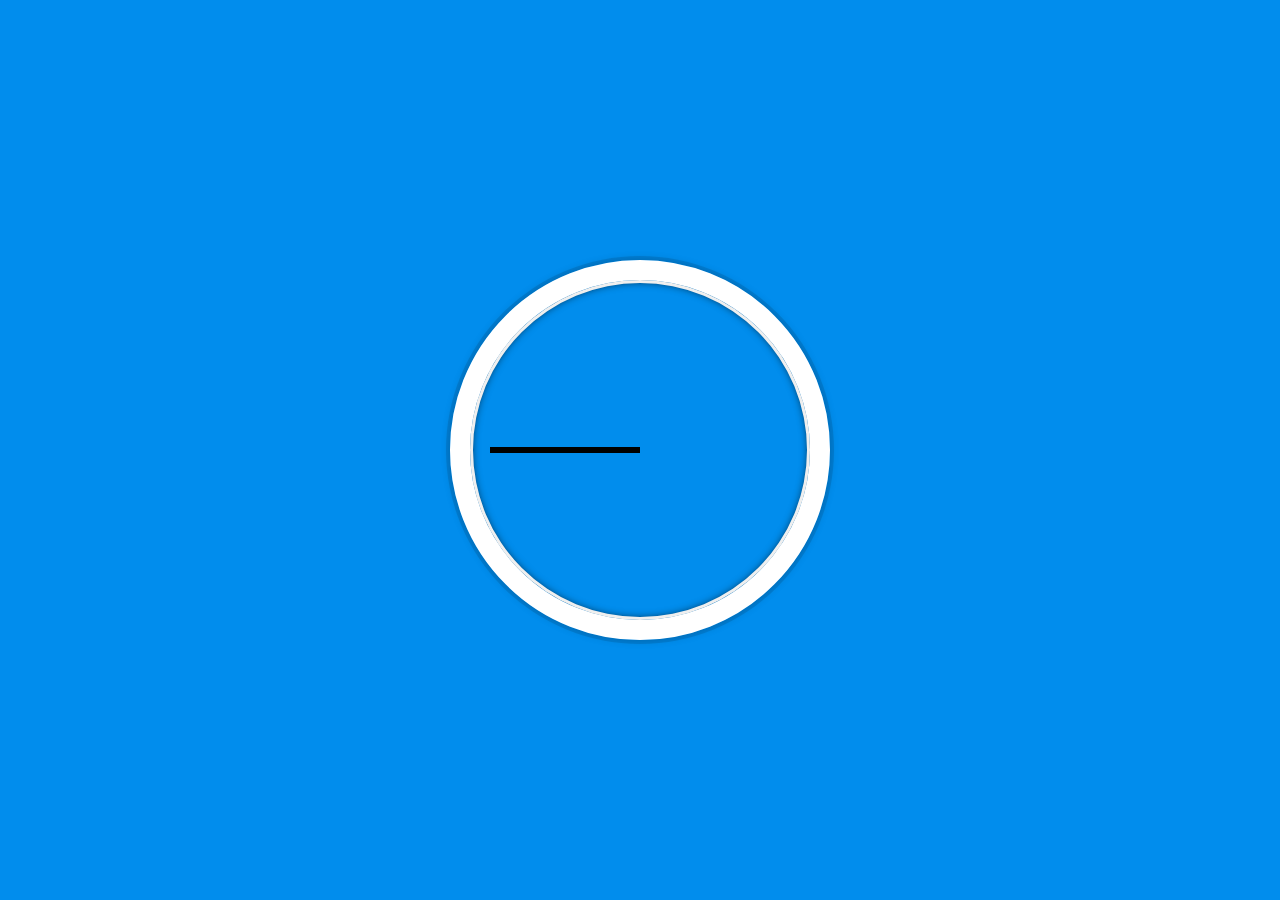
<file: 02 - JS and CSS Clock/index-START.html>
<!DOCTYPE html>
<html lang="en">
<head>
  <meta charset="UTF-8">
  <title>JS + CSS Clock</title>
</head>
<body>


    <div class="clock">
      <div class="clock-face">
        <div class="hand hour-hand"></div>
        <div class="hand min-hand"></div>
        <div class="hand second-hand"></div>
      </div>
    </div>


  <style>
    html {
      background: #018DED url(http://unsplash.it/1500/1000?image=881&blur=50);
      background-size: cover;
      font-family: 'helvetica neue';
      text-align: center;
      font-size: 10px;
    }

    body {
      margin: 0;
      font-size: 2rem;
      display: flex;
      flex: 1;
      min-height: 100vh;
      align-items: center;
    }

    .clock {
      width: 30rem;
      height: 30rem;
      border: 20px solid white;
      border-radius: 50%;
      margin: 50px auto;
      position: relative;
      padding: 2rem;
      box-shadow:
        0 0 0 4px rgba(0,0,0,0.1),
        inset 0 0 0 3px #EFEFEF,
        inset 0 0 10px black,
        0 0 10px rgba(0,0,0,0.2);
    }

    .clock-face {
      position: relative;
      width: 100%;
      height: 100%;
      transform: translateY(-3px); /* account for the height of the clock hands */
    }

    .hand {
      width: 50%;
      height: 6px;
      background: black;
      position: absolute;
      top: 50%;
    }

  </style>

  <script>


  </script>
</body>
</html>
</file>
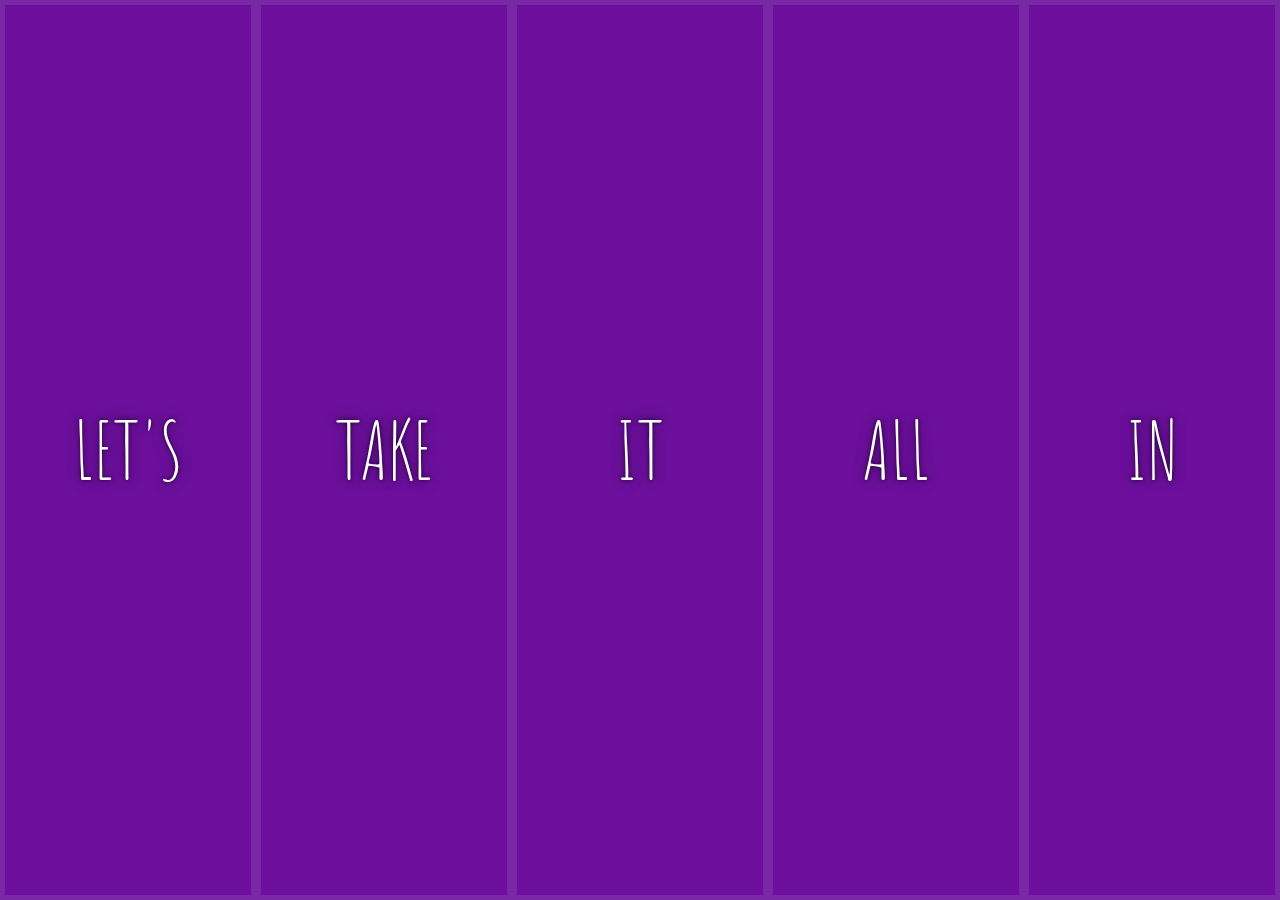
<file: 05 - Flex Panel Gallery/index-START.html>
<!DOCTYPE html>
<html lang="en">
  <head>
    <meta charset="UTF-8" />
    <title>Flex Panels 💪</title>
    <link
      href="https://fonts.googleapis.com/css?family=Amatic+SC"
      rel="stylesheet"
      type="text/css"
    />
  </head>
  <body>
    <style>
      html {
        box-sizing: border-box;
        background: #ffc600;
        font-family: 'helvetica neue';
        font-size: 20px;
        font-weight: 200;
      }

      body {
        margin: 0;
      }

      *,
      *:before,
      *:after {
        box-sizing: inherit;
      }

      .panels {
        min-height: 100vh;
        overflow: hidden;
        display: flex;
      }

      .panel {
        background: #6b0f9c;
        box-shadow: inset 0 0 0 5px rgba(255, 255, 255, 0.1);
        color: white;
        text-align: center;
        align-items: center;
        /* Safari transitionend event.propertyName === flex */
        /* Chrome + FF transitionend event.propertyName === flex-grow */
        transition: font-size 0.7s cubic-bezier(0.61, -0.19, 0.7, -0.11),
          flex 0.7s cubic-bezier(0.61, -0.19, 0.7, -0.11), background 0.2s;
        font-size: 20px;
        background-size: cover;
        background-position: center;
        flex: 1;
        justify-content: center;
        align-items: center;
        display: flex;
        flex-direction: column;
      }

      .panel1 {
        background-image: url(https://source.unsplash.com/gYl-UtwNg_I/1500x1500);
      }
      .panel2 {
        background-image: url(https://source.unsplash.com/rFKUFzjPYiQ/1500x1500);
      }
      .panel3 {
        background-image: url(https://images.unsplash.com/photo-1465188162913-8fb5709d6d57?ixlib=rb-0.3.5&q=80&fm=jpg&crop=faces&cs=tinysrgb&w=1500&h=1500&fit=crop&s=967e8a713a4e395260793fc8c802901d);
      }
      .panel4 {
        background-image: url(https://source.unsplash.com/ITjiVXcwVng/1500x1500);
      }
      .panel5 {
        background-image: url(https://source.unsplash.com/3MNzGlQM7qs/1500x1500);
      }

      /* Flex Children */
      .panel > * {
        margin: 0;
        width: 100%;
        transition: transform 0.5s;
        flex: 1 0 auto;
        display: flex;
        justify-content: center;
        align-items: center;
      }
      .panel > *:first-child {
        transform: translateY(-100%);
      }
      .panel.open-active > *:first-child {
        transform: translateY(0);
      }
      .panel > *:last-child {
        transform: translateY(100%);
      }
      .panel.open-active > *:last-child {
        transform: translateY(0);
      }

      .panel p {
        text-transform: uppercase;
        font-family: 'Amatic SC', cursive;
        text-shadow: 0 0 4px rgba(0, 0, 0, 0.72), 0 0 14px rgba(0, 0, 0, 0.45);
        font-size: 2em;
      }

      .panel p:nth-child(2) {
        font-size: 4em;
      }

      .panel.open {
        font-size: 40px;
        flex: 5;
      }

      @media only screen and (max-width: 600px) {
        .panel p {
          font-size: 1em;
        }
      }
    </style>

    <div class="panels">
      <div class="panel panel1">
        <p>Hey</p>
        <p>Let's</p>
        <p>Dance</p>
      </div>
      <div class="panel panel2">
        <p>Give</p>
        <p>Take</p>
        <p>Receive</p>
      </div>
      <div class="panel panel3">
        <p>Experience</p>
        <p>It</p>
        <p>Today</p>
      </div>
      <div class="panel panel4">
        <p>Give</p>
        <p>All</p>
        <p>You can</p>
      </div>
      <div class="panel panel5">
        <p>Life</p>
        <p>In</p>
        <p>Motion</p>
      </div>
    </div>
    <script src="https://code.jquery.com/jquery-3.3.1.min.js"></script>
    <script>
      function toggleOpen() {
        console.log('feeling triggered');
        this.classList.toggle('open');
      }

      function toggleActive(e) {
        console.log(e.propertyName);
        if (e.propertyName.indexOf('flex')) {
          this.classList.toggle('open-active');
        }
      }

      $('.panel').on('click', toggleOpen);
      // $('.panel').on('transitionend',toggleActive)

      document
        .querySelectorAll('.panel')
        .forEach(pan => pan.addEventListener('transitionend', toggleActive));
    </script>
  </body>
</html>
</file>
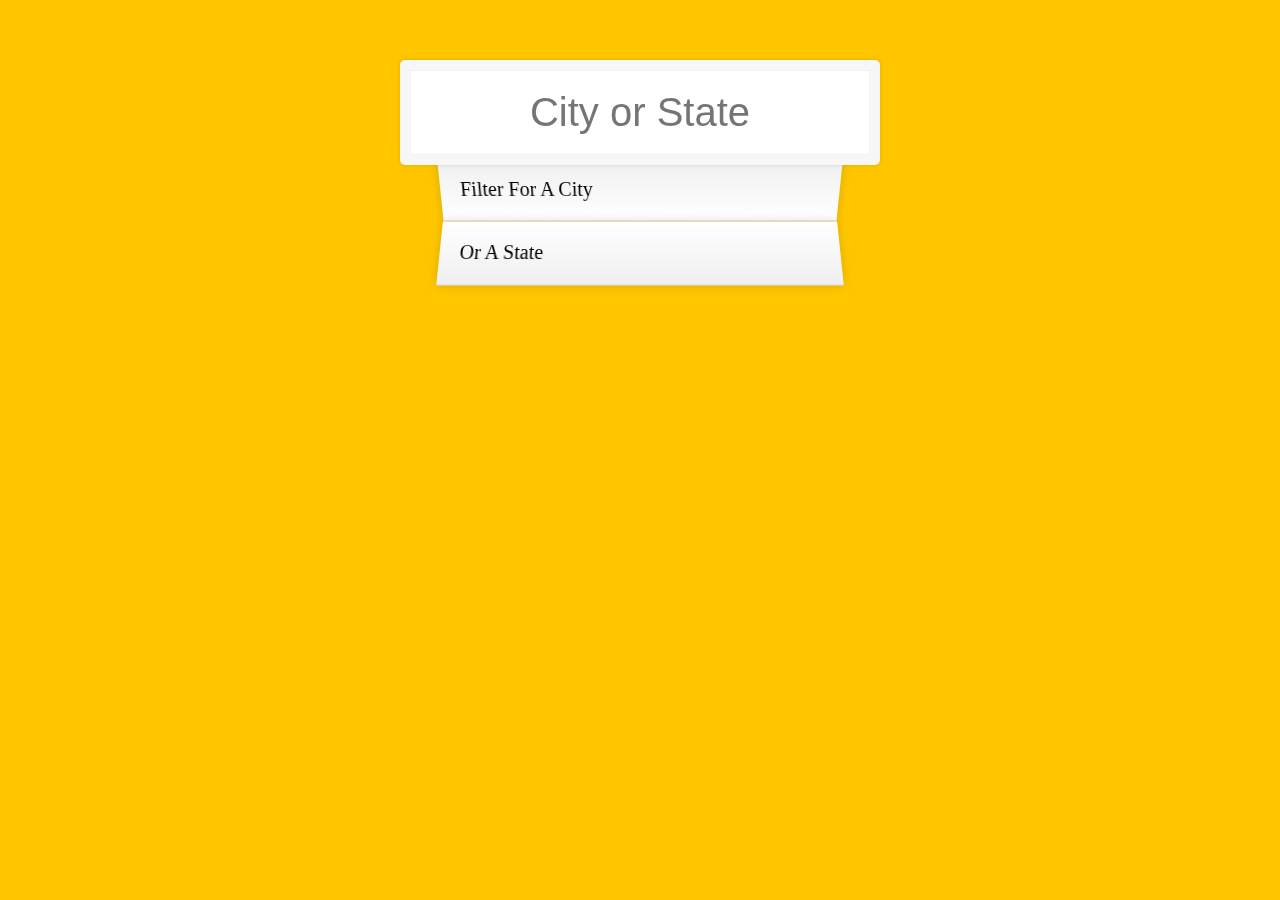
<file: 06 - Type Ahead/index-START.html>
<!DOCTYPE html>
<html lang="en">
  <head>
    <meta charset="UTF-8" />
    <title>Type Ahead 👀</title>
    <link rel="stylesheet" href="style.css" />
  </head>
  <body>
    <form class="search-form">
      <input type="text" class="search" placeholder="City or State" />
      <ul class="suggestions">
        <li>Filter for a city</li>
        <li>or a state</li>
      </ul>
    </form>
    <script src="https://code.jquery.com/jquery-3.3.1.min.js"></script>
    <script>
      const endpoint =
        'https://gist.githubusercontent.com/Miserlou/c5cd8364bf9b2420bb29/raw/2bf258763cdddd704f8ffd3ea9a3e81d25e2c6f6/cities.json';

      const cities = [];
      fetch(endpoint)
        .then(blob => blob.json())
        .then(data => cities.push(...data));

      // const findMatches = (wordsToMatch, cities) =>{
      //   return(
      //     cities.filter(place => place.city.toLowerCase().includes(wordsToMatch.toLowerCase()) ||place.state.toLowerCase().includes(wordsToMatch.toLowerCase()) )

      //   )
      // }
      const findMatches = (wordsToMatch, cities) => {

        const regex = new RegExp(wordsToMatch, 'gi');
        return cities.filter(
          place => place.city.match(regex) || place.state.match(regex)
        );
      };

      function numberWithCommas(x) {
  return x.toString().replace(/\B(?=(\d{3})+(?!\d))/g, ',');
}

      function displayMatches(){

        const matchArray = findMatches(this.value, cities)

        const html = matchArray.map(place => {
          const regex = new RegExp(this.value, 'gi')

          const cityName = place.city.replace(regex, `<span class="hl">${this.value}</span>`);

          const stateName = place.state.replace(regex, `<span class="hl">${this.value}</span>`);

         return `
      <li>
        <span class="name">${cityName}, ${stateName}</span>
        <span class="population">${numberWithCommas(place.population)}</span>
      </li>
    `;
        }).join('')
          console.log('dm typing')
        suggestions.innerHTML = html
      }

      const searchInput = $('.search')[0]
      const suggestions = $('.suggestions')[0]

      searchInput.addEventListener('change', displayMatches)
      searchInput.addEventListener('keyup', displayMatches)


    </script>
  </body>
</html>
</file>
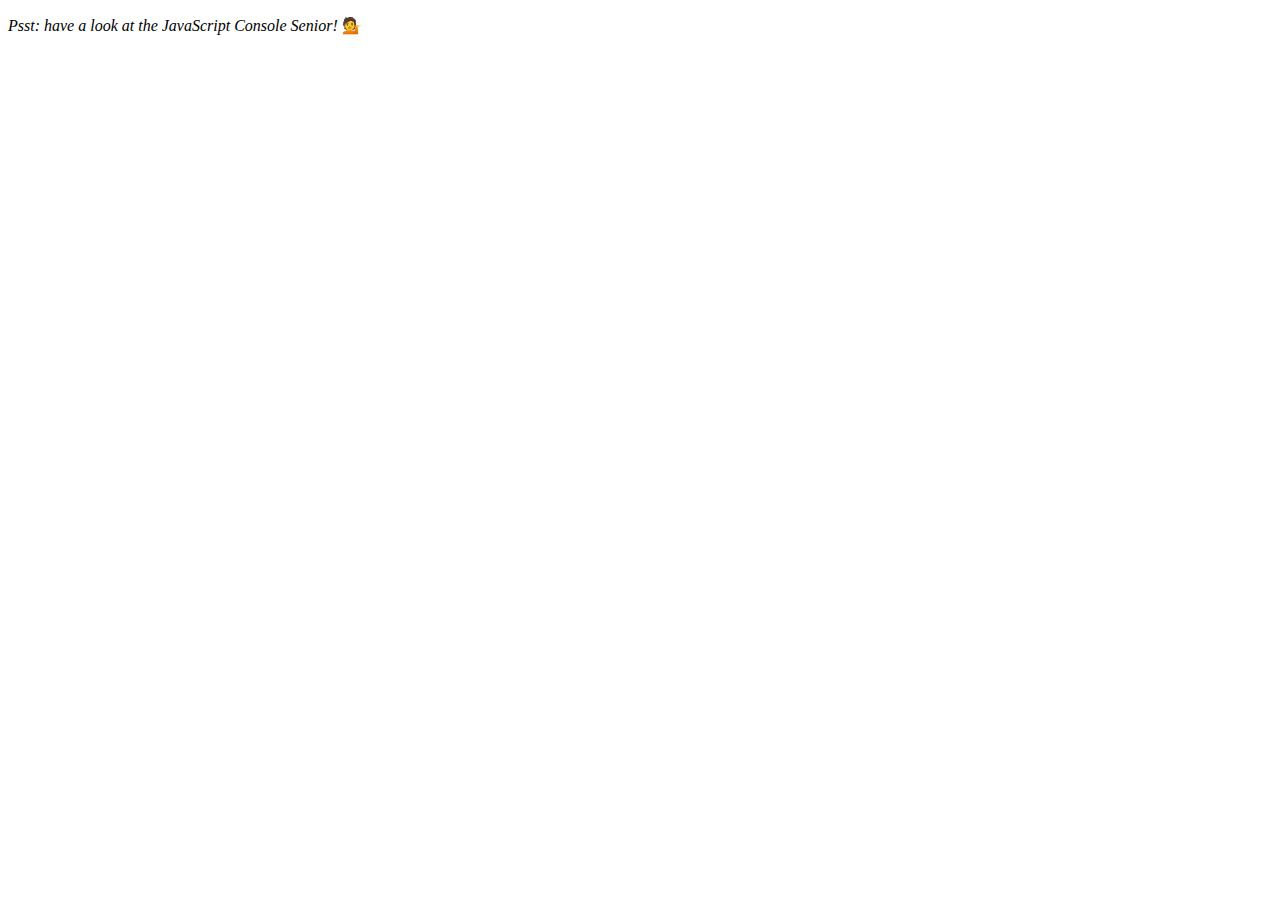
<file: 07 - Array Cardio Day 2/index-START.html>
<!DOCTYPE html>
<html lang="en">
<head>
  <meta charset="UTF-8">
  <title>Array Cardio 💪💪</title>
</head>
<body>
  <p><em>Psst: have a look at the JavaScript Console Senior!</em> 💁</p>
  <script>
    // ## Array Cardio Day 2

    const people = [
      { name: 'Wes', year: 1988 },
      { name: 'Kait', year: 1986 },
      { name: 'Irv', year: 1970 },
      { name: 'Lux', year: 2015 }
    ];

    const comments = [
      { text: 'Love this!', id: 523423 },
      { text: 'Super good', id: 823423 },
      { text: 'You are the best', id: 2039842 },
      { text: 'Ramen is my fav food ever', id: 123523 },
      { text: 'Nice Nice Nice!', id: 542328 }
    ];

    // Some and Every Checks
    // Array.prototype.some() // is at least one person 19 or older?
    const ageCheck =(person)=>  (new Date()).getFullYear() -person.year > 18
    const over18 = people.some(ageCheck)

    //  console.log(over18)

    // Array.prototype.every() // is everyone 19 or older?
    //  console.log(people.every(ageCheck))

    // Array.prototype.find()
    // Find is like filter, but instead returns just the one you are looking for
    // find the comment with the ID of 823423

    // console.log(comments.find(comment=> comment.id === 823423))

    // Array.prototype.findIndex()
    // Find the comment with this ID
    const commentIdCheck = comments.findIndex(comment => comment.id === 823423)
    // console.log(commentIdCheck)

    // delete the comment with the ID of 823423
    const newComments= [
      ...comments.slice(0,commentIdCheck),
      ...comments.slice(commentIdCheck+1)
    ]
    console.log(newComments)


  </script>
</body>
</html>
</file>
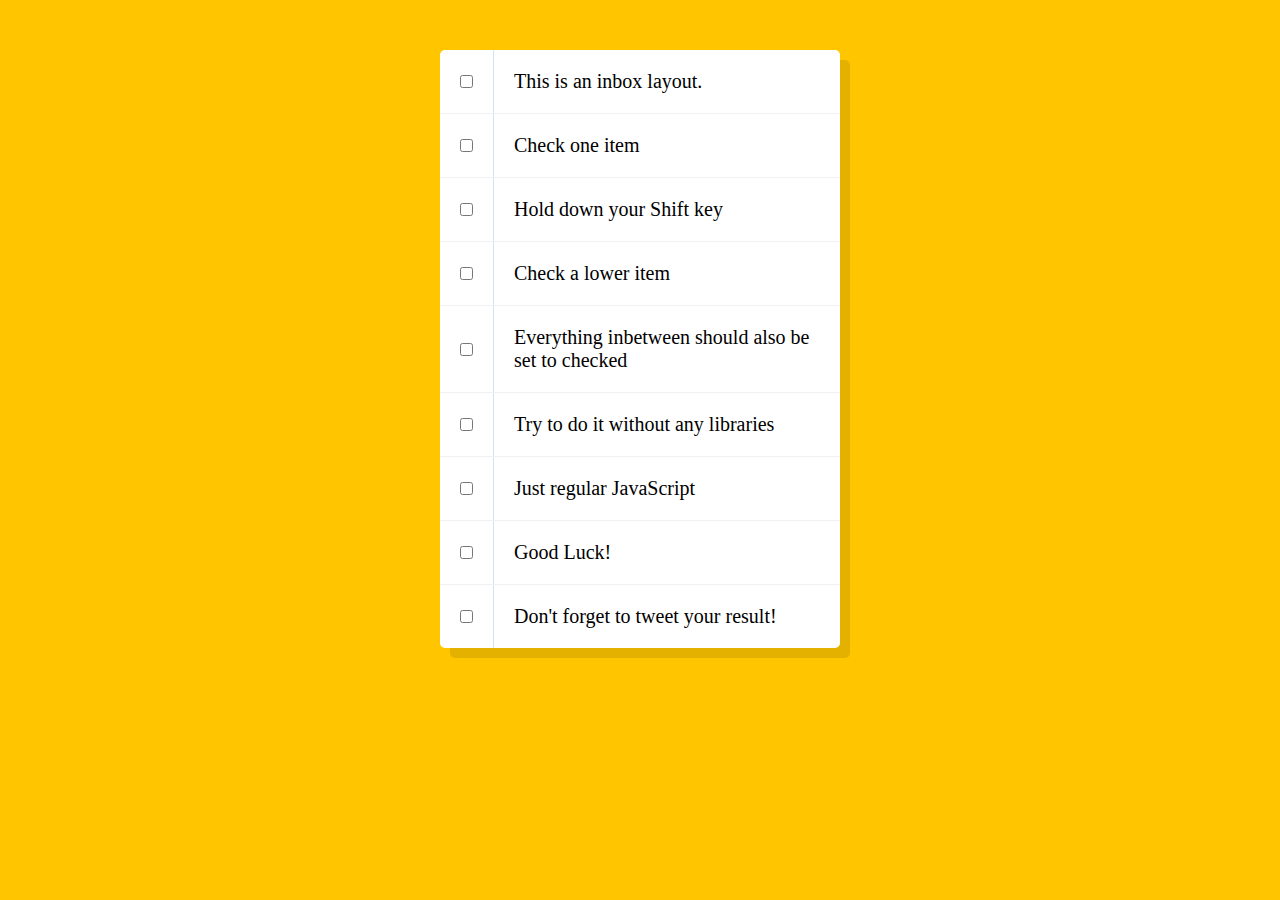
<file: 10 - Hold Shift and Check Checkboxes/index-START.html>
<!DOCTYPE html>
<html lang="en">
  <head>
  <meta charset="UTF-8">
  <title>Hold Shift to Check Multiple Checkboxes</title>
</head>
<body>
  <style>

    html {
      font-family: sans-serif;
      background: #ffc600;
    }

    .inbox {
      max-width: 400px;
      margin: 50px auto;
      background: white;
      border-radius: 5px;
      box-shadow: 10px 10px 0 rgba(0,0,0,0.1);
    }

    .item {
      display: flex;
      align-items: center;
      border-bottom: 1px solid #F1F1F1;
    }

    .item:last-child {
      border-bottom: 0;
    }

    input:checked + p {
      background: #F9F9F9;
      text-decoration: line-through;
    }

    input[type="checkbox"] {
      margin: 20px;
    }

    p {
      margin: 0;
      padding: 20px;
      transition: background 0.2s;
      flex: 1;
      font-family:'helvetica neue';
      font-size: 20px;
      font-weight: 200;
      border-left: 1px solid #D1E2FF;
    }
  </style>
   <!--
     The following is a common layout you would see in an email client.

     When a user clicks a checkbox, holds Shift, and then clicks another checkbox a few rows down, all the checkboxes inbetween those two checkboxes should be checked.

    -->
  <div class="inbox">
    <div class="item">
      <input type="checkbox">
      <p>This is an inbox layout.</p>
    </div>
    <div class="item">
      <input type="checkbox">
      <p>Check one item</p>
    </div>
    <div class="item">
      <input type="checkbox">
      <p>Hold down your Shift key</p>
    </div>
    <div class="item">
      <input type="checkbox">
      <p>Check a lower item</p>
    </div>
    <div class="item">
      <input type="checkbox">
      <p>Everything inbetween should also be set to checked</p>
    </div>
    <div class="item">
      <input type="checkbox">
      <p>Try to do it without any libraries</p>
    </div>
    <div class="item">
      <input type="checkbox">
      <p>Just regular JavaScript</p>
    </div>
    <div class="item">
      <input type="checkbox">
      <p>Good Luck!</p>
    </div>
    <div class="item">
      <input type="checkbox">
      <p>Don't forget to tweet your result!</p>
    </div>
  </div>

<script >

/*
click handler for  checking divs
handler for shift button

save state of last clicked div
  state , is shift held

  if clicked while holding shift , change all divs in between the two to be checked
*/

const state ={
  lastChecked: null,
  inBetween: false
}
let lastChecked;

let itemTags = document.querySelectorAll('.item input[type = "checkbox"]')
// let itemTags = document.querySelectorAll('.item')
// const parent = itemTags.parentNode

// console.log(itemTags)

function checkHandler(e){
  state.inBetween = false
  if(e.shiftKey && this.checked){
    itemTags.forEach(box =>{
      if(box === this || box === state.lastChecked){
        state.inBetween = !state.inBetween
      }
      if(state.inBetween) box.checked = true
    })

  }
  state.lastChecked = this
  }

  itemTags.forEach(item=>{
    item.addEventListener('click', checkHandler)
    })



</script>
</body>
</html>
</file>
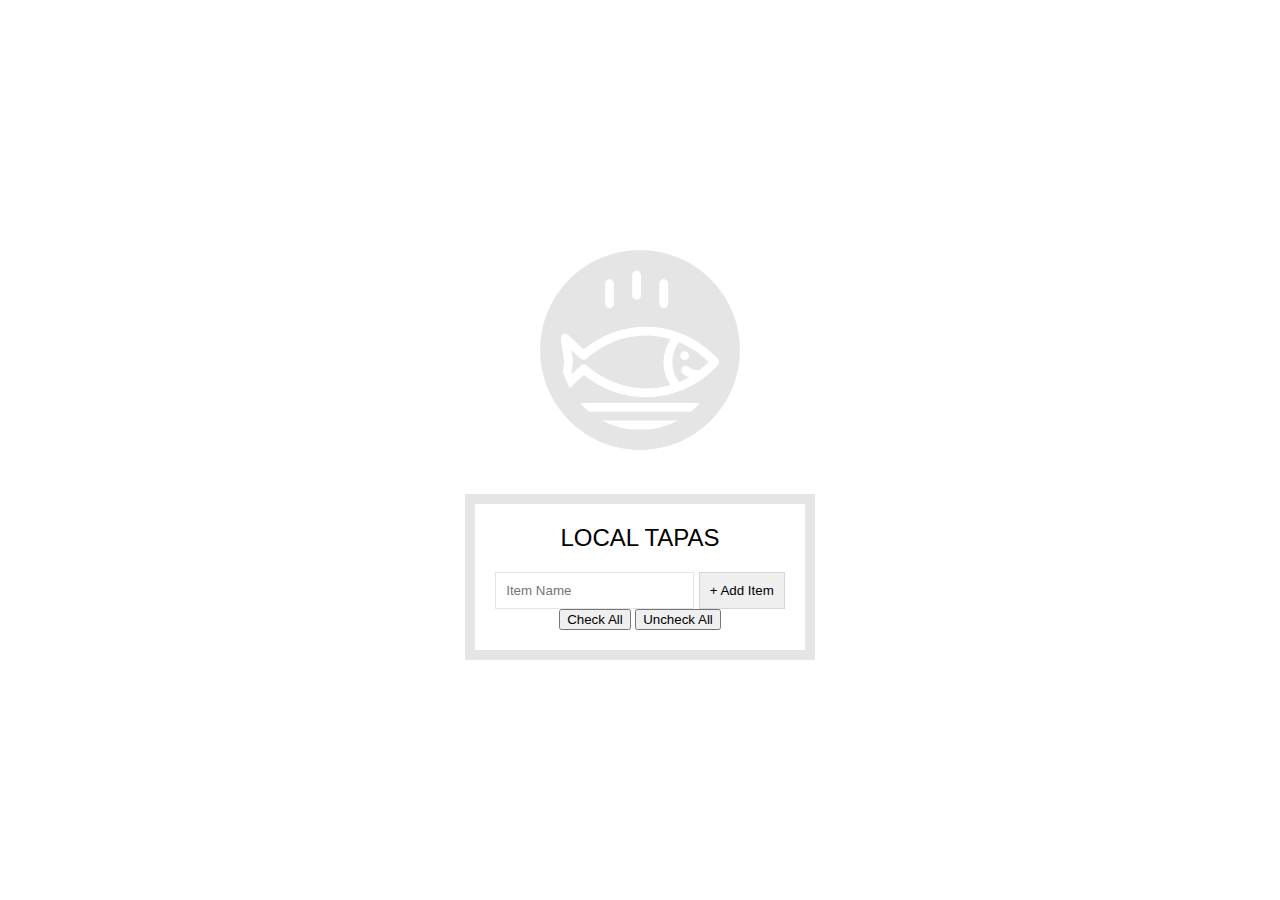
<file: 15 - LocalStorage/index-START.html>
<!DOCTYPE html>
<html lang="en">
<head>
  <meta charset="UTF-8">
  <title>LocalStorage</title>
  <link rel="stylesheet" href="style.css">
</head>
<body>
  <!--
      Fish SVG Cred:
      https://thenounproject.com/search/?q=fish&i=589236
   -->

   <svg xmlns="http://www.w3.org/2000/svg" xmlns:xlink="http://www.w3.org/1999/xlink" version="1.1" x="0px" y="0px" viewBox="0 0 512 512" enable-background="new 0 0 512 512" xml:space="preserve"><g><path d="M495.9,425.3H16.1c-5.2,0-10.1,2.9-12.5,7.6c-2.4,4.7-2.1,10.3,0.9,14.6l39,56.4c2.6,3.8,7,6.1,11.6,6.1h401.7   c4.6,0,9-2.3,11.6-6.1l39-56.4c3-4.3,3.3-9.9,0.9-14.6C506,428.2,501.1,425.3,495.9,425.3z M449.4,481.8H62.6L43,453.6H469   L449.4,481.8z"/><path d="M158.3,122c7.8,0,14.1-6.3,14.1-14.1V43.4c0-7.8-6.3-14.1-14.1-14.1c-7.8,0-14.1,6.3-14.1,14.1v64.5   C144.2,115.7,150.5,122,158.3,122z"/><path d="M245.1,94.7c7.8,0,14.1-6.3,14.1-14.1V16.1c0-7.8-6.3-14.1-14.1-14.1C237.3,2,231,8.3,231,16.1v64.5   C231,88.4,237.3,94.7,245.1,94.7z"/><path d="M331.9,122c7.8,0,14.1-6.3,14.1-14.1V43.4c0-7.8-6.3-14.1-14.1-14.1s-14.1,6.3-14.1,14.1v64.5   C317.8,115.7,324.1,122,331.9,122z"/><path d="M9.6,385.2c5.3,2.8,11.8,1.9,16.2-2.2l50.6-47.7c56.7,46.5,126.6,71.9,198.3,71.9c0,0,0,0,0,0   c87.5,0,169.7-36.6,231.4-103.2c5-5.4,5-13.8,0-19.2c-61.8-66.5-144-103.2-231.4-103.2c-72,0-142.2,25.6-199,72.5l-50-47.1   c-4.4-4.1-10.9-5-16.2-2.2c-5.3,2.8-8.3,8.7-7.4,14.6l11.6,75L2.2,370.6C1.3,376.5,4.2,382.4,9.6,385.2z M380.9,230.8   c34.9,14.3,67.2,35.7,95.3,63.6c-10.1,10-20.8,19.2-31.9,27.5c-22.4-3.3-29.6-8.8-30.7-9.7c-4-5.7-11.8-7.7-18.1-4.4   c-6.9,3.6-9.5,12.2-5.9,19.1c1.9,3.5,7.3,10.3,22.4,16c-10.1,5.7-20.5,10.7-31.1,15.1C352.4,320.2,352.4,268.6,380.9,230.8z    M36.3,255.6l29.4,27.7c5.3,5,13.6,5.1,19.1,0.3c53.2-47.6,120.7-73.7,190-73.7c26.9,0,53.2,3.9,78.5,11.3   c-29.3,44.6-29.3,102,0,146.6c-25.3,7.4-51.6,11.3-78.5,11.3c-69,0-136.3-26-189.4-73.2c-2.7-2.4-13.4-6.3-19.1,0.3l-30.1,28.3   l5.7-40C42.2,293,36.3,255.6,36.3,255.6z"/><circle cx="398.8" cy="273.8" r="14.1"/></g></svg>

  <div class="wrapper">
    <h2>LOCAL TAPAS</h2>
    <p></p>
    <ul class="plates">
      <li>Loading Tapas...</li>
    </ul>
    <form class="add-items">
      <input type="text" name="item" placeholder="Item Name" required>
      <input type="submit" value="+ Add Item">
    </form>
    <form>
    <!-- <button type="button" value="Check All" id="checkEmAll" onclick="checkAll()">Check All</button>
    <button type="button" value="Uncheck All" id="unCheckEmAll" onclick="unCheckAll()" >Uncheck All</button> -->
    <button type="button" value="Check All" id="checkEmAll" >Check All</button>
    <button type="button" value="Uncheck All" id="unCheckEmAll" >Uncheck All</button>
    </form>
  </div>

<script>
  const addItems = document.querySelector('.add-items');
  const itemsList = document.querySelector('.plates');
  const items = JSON.parse(localStorage.getItem('items')) || [];
  const checkEmAll = document.getElementById('checkEmAll')
  const unCheckEmAll = document.getElementById('unCheckEmAll')

  function addItem(e){
    e.preventDefault()
    const text = (this.querySelector('[name=item]')).value
    const item = {
      text,
      done: false
    }
    items.push(item)
    populateList(items, itemsList)
    localStorage.setItem('items', JSON.stringify(items))
    this.reset()
  }
  function checkAll(e){
    console.log(e)
    items.forEach(element => {
      element.done = true
    });
    localStorage.setItem('items', JSON.stringify(items))
    populateList(items, itemsList)
  }
  function unCheckAll(){
    items.forEach(element => {
      element.done = false
    });
    localStorage.setItem('items', JSON.stringify(items))
    populateList(items, itemsList)
  }

  function massCheck(e){
    // console.log(e.target.id)
    let whichButton = true
    whichButton =e.target.id === 'unCheckEmAll' ? false : true

    console.log(whichButton)
    items.forEach(element => {
      element.done = whichButton
    });
    localStorage.setItem('items', JSON.stringify(items))
    populateList(items, itemsList)
  }

  function populateList(plates = [], platesList){
    platesList.innerHTML = plates.map((plate, i) =>{
      return `
        <li>
          <input type='checkbox' data-index=${i} id='item${i}' ${plate.done ? 'checked' :''} />
          <label for="item${i}">${plate.text}</label>
        </li>
      `
    }).join('')
  }

  function toggleDone(e){
    if(!e.target.matches('input')) return //
    const el = e.target
    const index = el.dataset.index
    items[index].done = !items[index].done
    localStorage.setItem('items', JSON.stringify(items))
    populateList(items, itemsList)
  }



  addItems.addEventListener('submit', addItem)
  itemsList.addEventListener('click', toggleDone)

  unCheckEmAll.addEventListener('click', massCheck)
  checkEmAll.addEventListener('click', massCheck)

  populateList(items, itemsList)
</script>


</body>
</html>
</file>
<file: 06 - Type Ahead/style.css>
html {
      box-sizing: border-box;
      background: #ffc600;
      font-family: 'helvetica neue';
      font-size: 20px;
      font-weight: 200;
    }

    *, *:before, *:after {
      box-sizing: inherit;
    }

    input {
      width: 100%;
      padding: 20px;
    }
    .non{}

    .search-form {
      max-width: 400px;
      margin: 50px auto;
    }

    input.search {
      margin: 0;
      text-align: center;
      outline: 0;
      border: 10px solid #F7F7F7;
      width: 120%;
      left: -10%;
      position: relative;
      top: 10px;
      z-index: 2;
      border-radius: 5px;
      font-size: 40px;
      box-shadow: 0 0 5px rgba(0, 0, 0, 0.12), inset 0 0 2px rgba(0, 0, 0, 0.19);
    }

    .suggestions {
      margin: 0;
      padding: 0;
      position: relative;
      /*perspective: 20px;*/
    }

    .suggestions li {
      background: white;
      list-style: none;
      border-bottom: 1px solid #D8D8D8;
      box-shadow: 0 0 10px rgba(0, 0, 0, 0.14);
      margin: 0;
      padding: 20px;
      transition: background 0.2s;
      display: flex;
      justify-content: space-between;
      text-transform: capitalize;
    }

    .suggestions li:nth-child(even) {
      transform: perspective(100px) rotateX(3deg) translateY(2px) scale(1.001);
      background: linear-gradient(to bottom,  #ffffff 0%,#EFEFEF 100%);
    }

    .suggestions li:nth-child(odd) {
      transform: perspective(100px) rotateX(-3deg) translateY(3px);
      background: linear-gradient(to top,  #ffffff 0%,#EFEFEF 100%);
    }

    span.population {
      font-size: 15px;
    }

    .hl {
      background: #ffc600;
    }
</file>
<file: 15 - LocalStorage/style.css>
html {
      box-sizing: border-box;
      background: url('http://wes.io/hx9M/oh-la-la.jpg') center no-repeat;
      background-size: cover;
      min-height: 100vh;
      display: flex;
      justify-content: center;
      align-items: center;
      text-align: center;
      font-family: Futura,"Trebuchet MS",Arial,sans-serif;
    }

    *, *:before, *:after {
      box-sizing: inherit;
    }

    svg {
      fill:white;
      background: rgba(0,0,0,0.1);
      padding: 20px;
      border-radius: 50%;
      width: 200px;
      margin-bottom: 50px;
    }

    .wrapper {
      padding: 20px;
      max-width: 350px;
      background: rgba(255,255,255,0.95);
      box-shadow: 0 0 0 10px rgba(0,0,0,0.1);
    }

    h2 {
      text-align: center;
      margin: 0;
      font-weight: 200;
    }

    .plates {
      margin: 0;
      padding: 0;
      text-align: left;
      list-style: none;
    }

    .plates li {
      border-bottom: 1px solid rgba(0,0,0,0.2);
      padding: 10px 0;
      font-weight: 100;
      display: flex;
    }

    .plates label {
      flex: 1;
      cursor: pointer;
    }

    .plates input {
      display: none;
    }

    .plates input + label:before {
      content: '⬜️';
      margin-right: 10px;
    }

    .plates input:checked + label:before {
      content: '🌮';
    }

    .add-items {
      margin-top: 20px;
    }

    .add-items input {
      padding: 10px;
      outline: 0;
      border: 1px solid rgba(0,0,0,0.1);
    }
</file>
